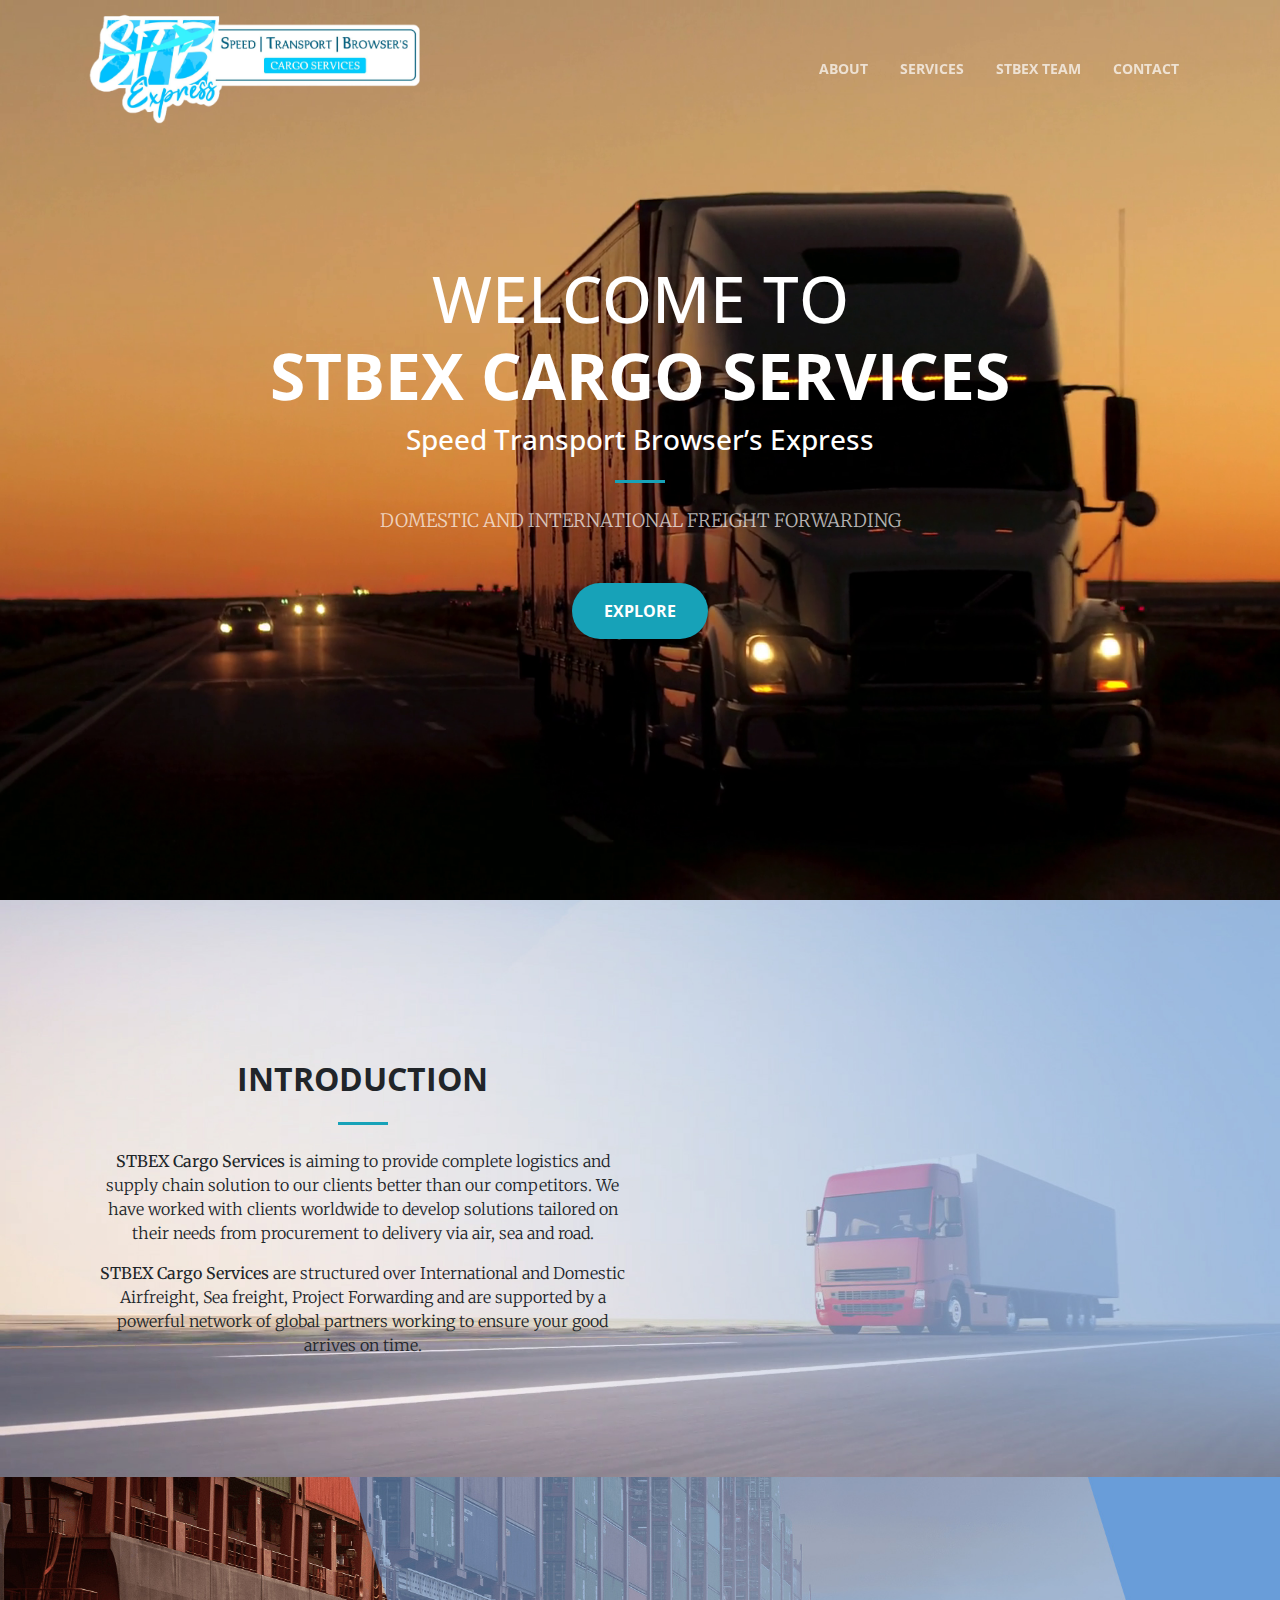
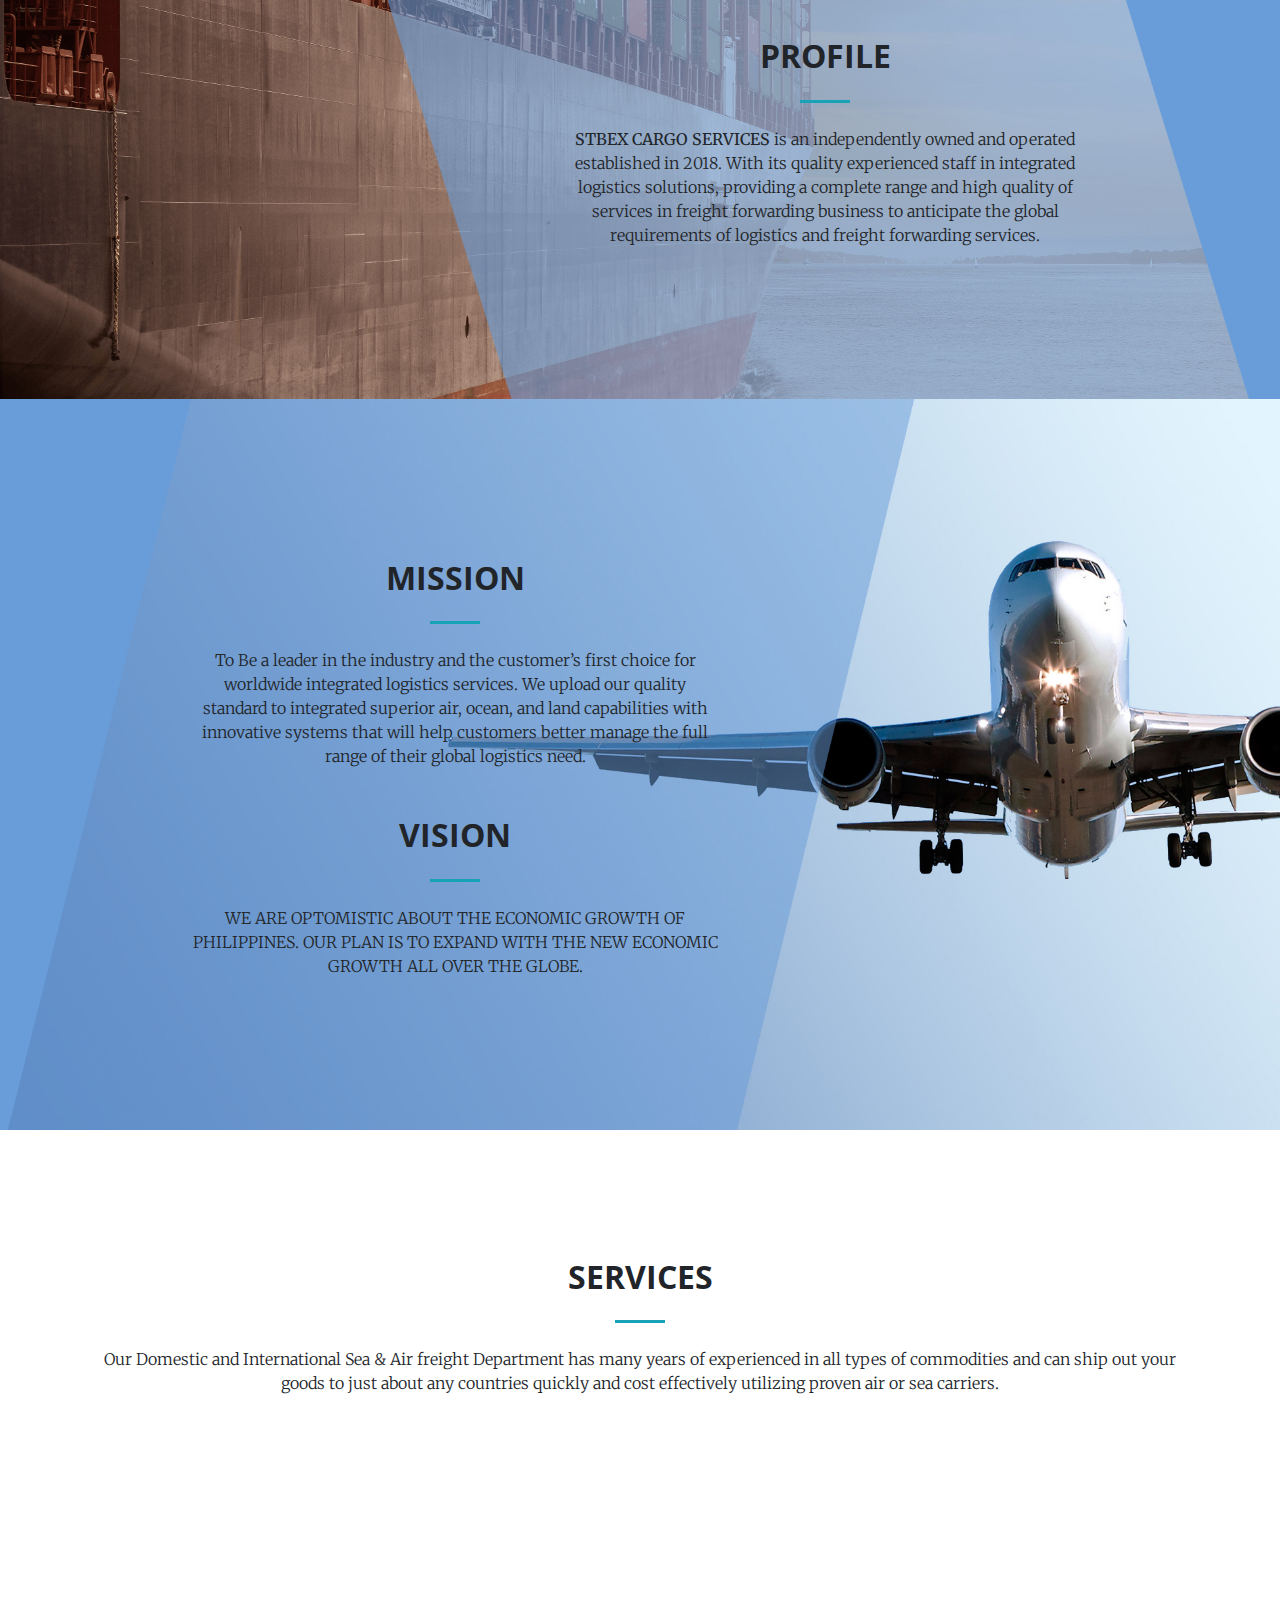
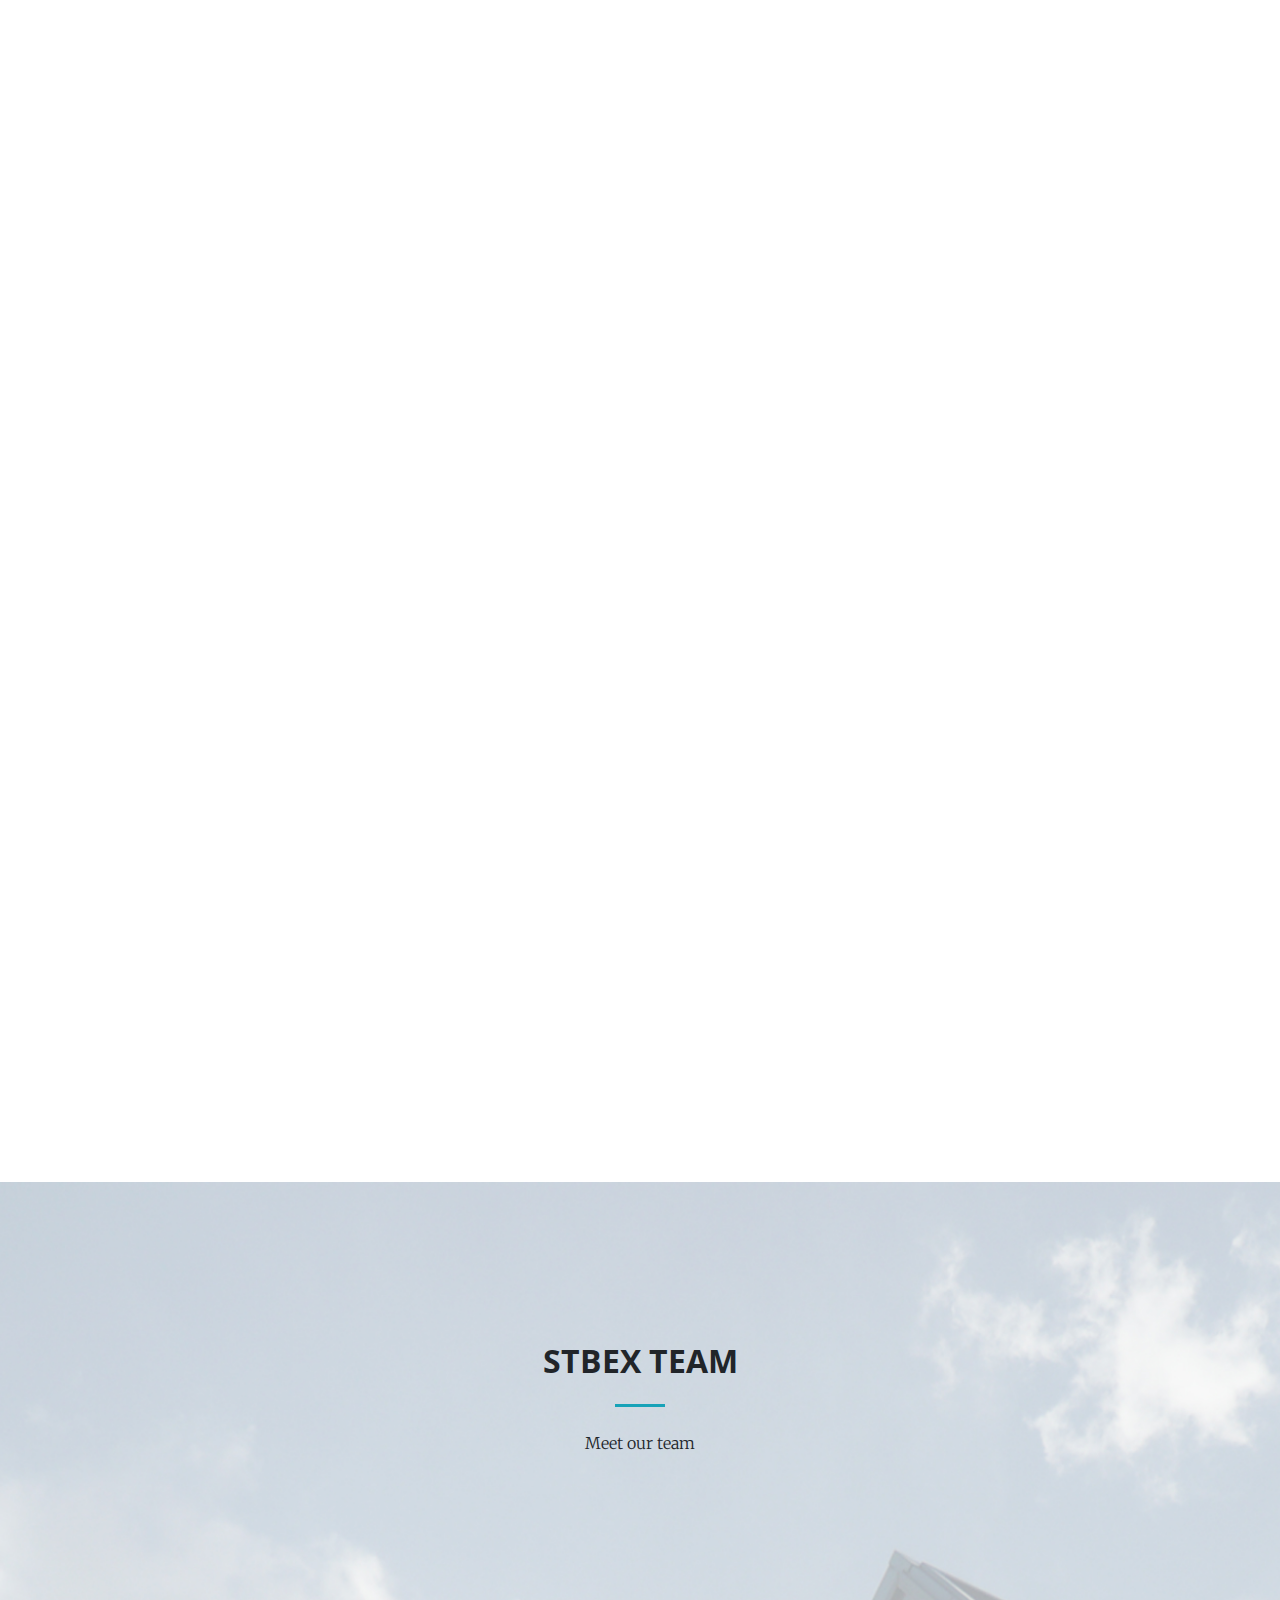
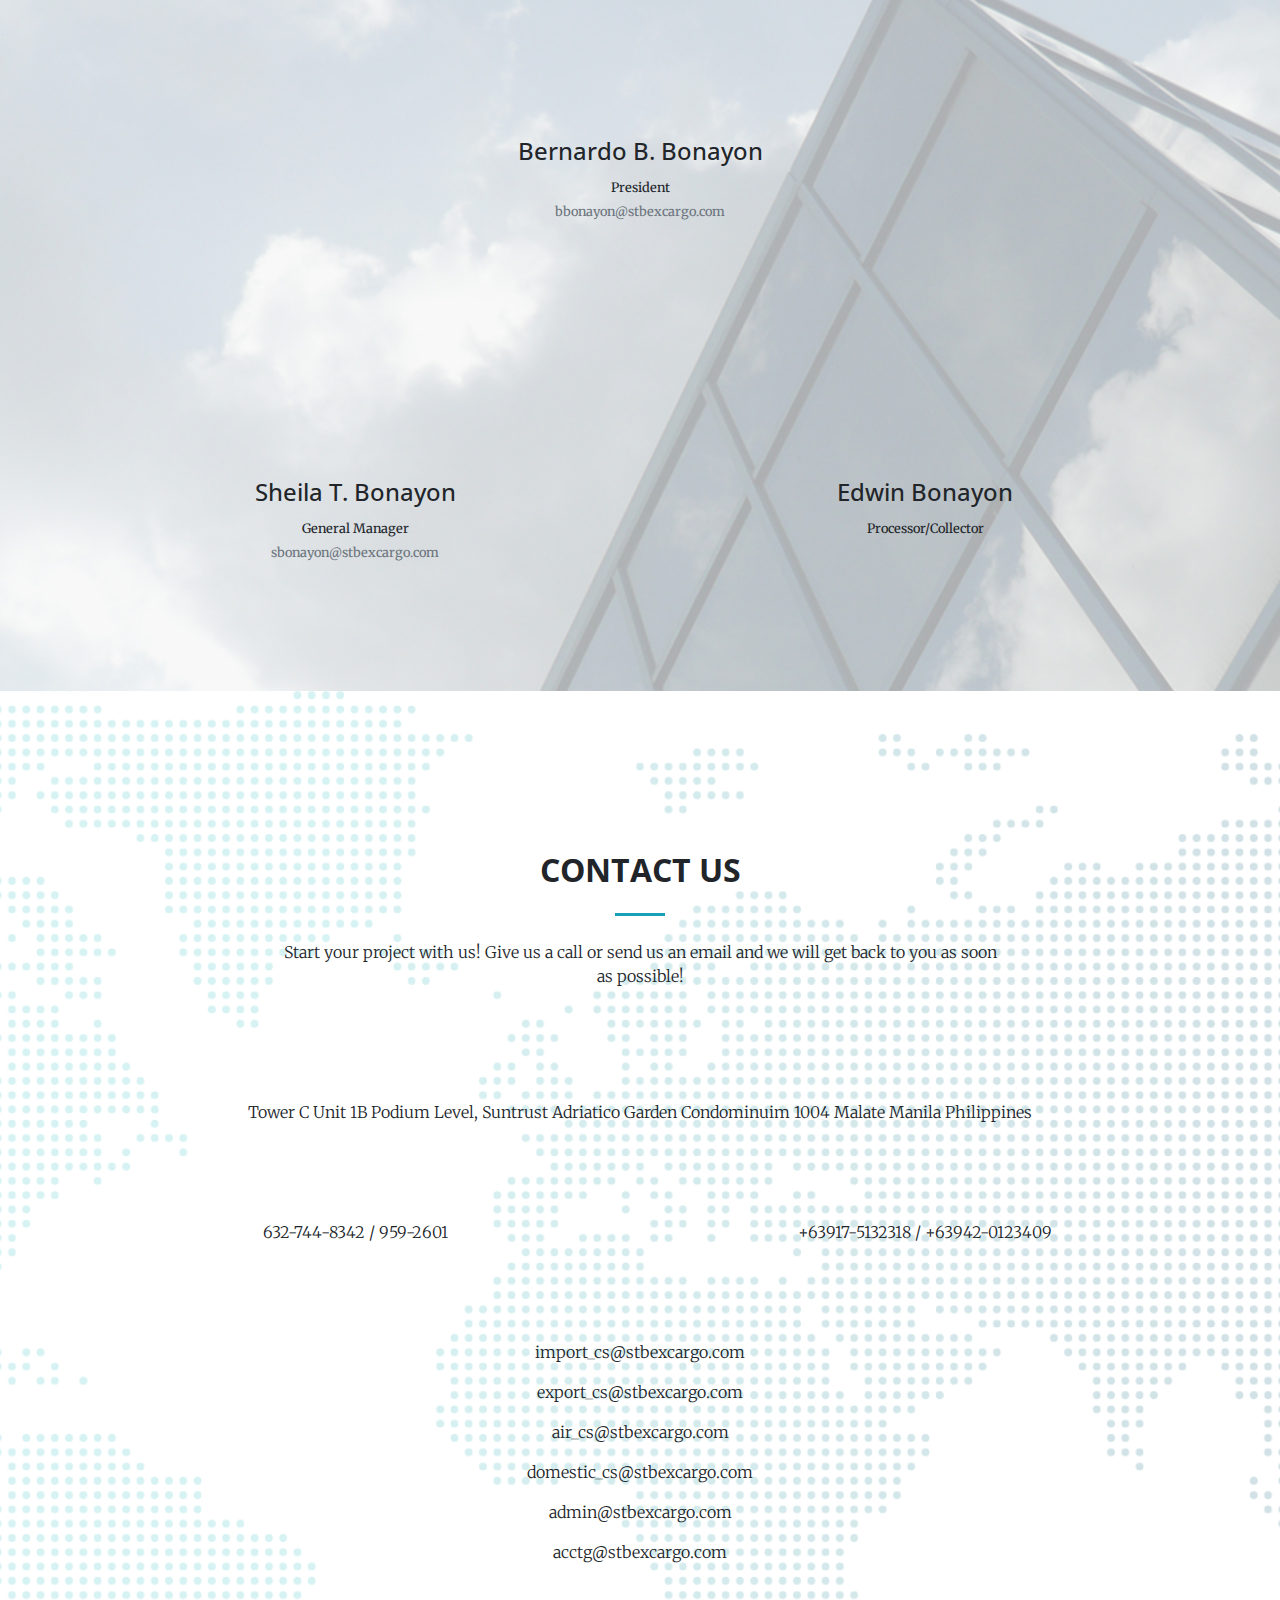
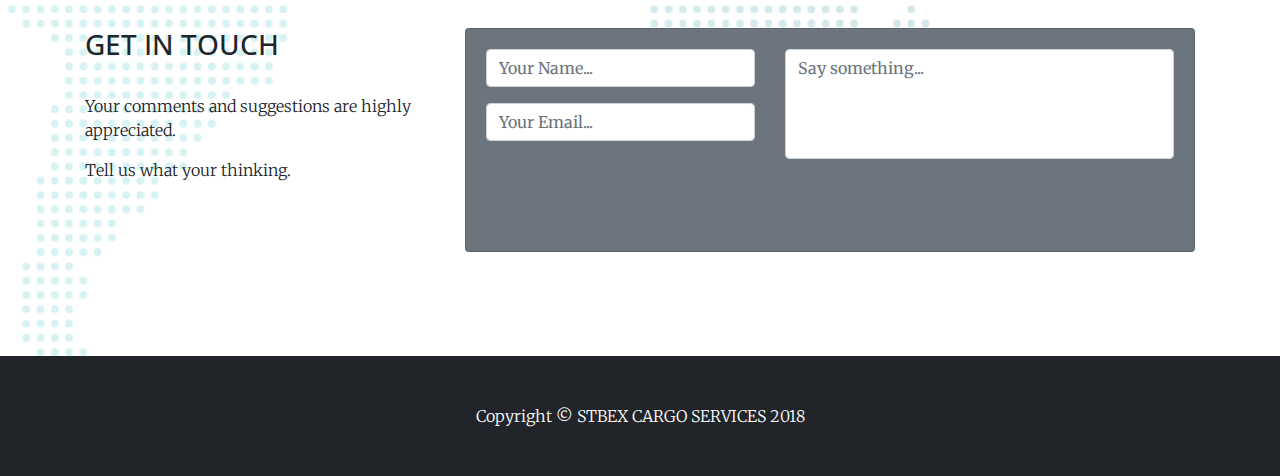
<file: index.html>
<!DOCTYPE html>
<html lang="en">

  <head>

    <meta charset="utf-8">
    <meta name="viewport" content="width=device-width, initial-scale=1, shrink-to-fit=no">
    <meta name="description" content="">
    <meta name="author" content="">

    <title>STBEX CARGO SERVICES</title>

    <!-- Bootstrap core CSS -->
    <link href="vendor/bootstrap/css/bootstrap.min.css" rel="stylesheet">

    <!-- Custom fonts for this template -->
    <link href="vendor/font-awesome/css/font-awesome.min.css" rel="stylesheet" type="text/css">
    <link href='https://fonts.googleapis.com/css?family=Open+Sans:300italic,400italic,600italic,700italic,800italic,400,300,600,700,800' rel='stylesheet' type='text/css'>
    <link href='https://fonts.googleapis.com/css?family=Merriweather:400,300,300italic,400italic,700,700italic,900,900italic' rel='stylesheet' type='text/css'>

    <!-- Plugin CSS -->
    <link href="vendor/magnific-popup/magnific-popup.css" rel="stylesheet">
    <link href="vendor/toastr/css/toastr.min.css" rel="stylesheet">

    <!-- Custom styles for this template -->
    <link href="css/creative.min.css" rel="stylesheet">


  </head>

  <body id="page-top" class="font-weight-light">

    <!-- Navigation -->
    <nav class="navbar navbar-expand-lg navbar-light fixed-top" id="mainNav">
      <div class="container">
        <a class="navbar-brand js-scroll-trigger" href="#page-top">
          <img src="img/logo.png" width="340">
        </a>
        <button class="navbar-toggler navbar-toggler-right" type="button" data-toggle="collapse" data-target="#navbarResponsive" aria-controls="navbarResponsive" aria-expanded="false" aria-label="Toggle navigation">
          <span class="navbar-toggler-icon"></span>
        </button>
        <div class="collapse navbar-collapse" id="navbarResponsive">
          <ul class="navbar-nav ml-auto">
            <li class="nav-item">
              <a class="nav-link js-scroll-trigger" href="#about">About</a>
            </li>
            <li class="nav-item">
              <a class="nav-link js-scroll-trigger" href="#services">Services</a>
            </li>
            <li class="nav-item">
              <a class="nav-link js-scroll-trigger" href="#team">STBEX Team</a>
            </li>
            <li class="nav-item">
              <a class="nav-link js-scroll-trigger" href="#contact">Contact</a>
            </li>
          </ul>
        </div>
      </div>
    </nav>

    <header class="masthead text-center text-white d-flex">
      <div class="container my-auto">
        <div class="row">
          <div class="col-lg-10 mx-auto">
            <h1 class="text-uppercase">
              WELCOME TO<br>
              <strong>STBEX CARGO SERVICES</strong>
            </h1>
            <h3>Speed Transport Browser’s Express</h3>
            <hr class="info my-4">
          </div>
          <div class="col-lg-8 mx-auto">
            <p class="text-faded mb-5">DOMESTIC AND INTERNATIONAL FREIGHT FORWARDING</p>
            <a class="btn btn-info btn-xl js-scroll-trigger sr-button" href="#about">Explore</a>
          </div>
        </div>
      </div>
    </header>

    <section class="bg1" id="about">
      <div class="container text-center">
        <div class="col-lg-6">
          <h2 class="section-heading">
            <strong>INTRODUCTION</strong>
          </h2>
          <hr class="info my-4">
          <p><strong>STBEX Cargo Services</strong> is aiming to provide complete logistics and supply chain solution to our clients better than our competitors. We have worked with clients worldwide to develop solutions tailored on their needs from procurement to delivery via air, sea and road.</p>
          <p><strong>STBEX Cargo Services</strong> are structured over International and Domestic Airfreight, Sea freight, Project Forwarding and are supported by a powerful network of global partners working to ensure your good arrives on time.</p>
        </div>
      </div>
    </section>


    <section class="bg2">
      <div class="container text-center">
        <div class="col-lg-6 offset-md-5">
           <h2 class="section-heading">
            <strong>PROFILE</strong>
            <hr class="info my-4">
          </h2>
          <p class="mb-5">
            <strong>STBEX CARGO SERVICES</strong> is an independently owned and operated established in 2018. With its quality experienced staff in integrated logistics solutions, providing a complete range and high quality of services in freight forwarding business to anticipate the global requirements of logistics and freight forwarding services.
          </p>
        </div>
      </div>
    </section>

    <section class="bg3">
      <div class="container text-center">
        <div class="col-lg-6 offset-md-1">
          <h2 class="section-heading">
            <strong>MISSION</strong>
            <hr class="info my-4">
          </h2>
          <p class="mb-5">
            To Be a leader in the industry and the customer’s first choice for worldwide integrated logistics services. We upload our quality standard to integrated superior air, ocean, and land capabilities with innovative systems that will help customers better manage the full range of their global logistics need.
          </p>
          <h2 class="section-heading">
            <strong>VISION</strong>
            <hr class="info my-4">
          </h2>
          <p class="mb-5">
            WE ARE OPTOMISTIC ABOUT THE ECONOMIC GROWTH OF PHILIPPINES. OUR PLAN IS TO EXPAND WITH THE NEW ECONOMIC GROWTH ALL OVER THE GLOBE.
          </p>
        </div>

      </div>
    </section>
    
    <section id="services">
      <div class="container">
        <div class="row">
          <div class="col-lg-12 text-center">
            <h2 class="section-heading">
              <strong>SERVICES</strong>
            </h2>
            <hr class="info my-4">
            <p class="mb-4">Our Domestic and International Sea & Air freight Department has many years of experienced in all types of commodities and can ship out your goods to just about any countries quickly and cost effectively utilizing proven air or sea carriers.</p>
          </div>
        </div>
      </div>
      <div class="container">
        <div class="row">
          <div class="col-lg-4 col-md-6">
            <div class="service-box mt-5 mx-auto">
              <div class="card sr-icons shadow p-3 mb-5 bg-white rounded">
                <img class="card-img-top" src="img/air-freight-index_wide.jpg" alt="Card image cap" width="300">
                <div class="card-body">
                  <i class="fa fa-4x fa-plane text-dark pull-right"></i>
                  <br>
                  <p><strong>Airfreight</strong></p>
                </div>
              </div>
            </div>
          </div>
          <div class="col-lg-4 col-md-6">
            <div class="service-box mt-5 mx-auto">
              <div class="card sr-icons shadow p-3 mb-5 bg-white rounded">
                <img class="card-img-top" src="img/ocean-freight-index_wide.jpg" alt="Card image cap" width="300">
                <div class="card-body">
                  <i class="fa fa-4x fa-ship text-dark pull-right"></i>
                  <br>
                  <p><strong>Sea Freight</strong></p>
                </div>
              </div>
            </div>
          </div>
          <div class="col-lg-4 col-md-6">
            <div class="service-box mt-5 mx-auto">
              <div class="card sr-icons shadow p-3 mb-5 bg-white rounded">
                <img class="card-img-top" src="img/truck.jpg" alt="Card image cap" width="300">
                <div class="card-body">
                  <i class="fa fa-4x fa-truck text-dark pull-right"></i>
                  <br>
                  <p><strong>Trucking</strong></p>
                </div>
              </div>
            </div>
          </div>
          <div class="col-lg-4 col-md-6">
            <div class="service-box mt-5 mx-auto">
              <div class="card sr-icons shadow p-3 mb-5 bg-white rounded">
                <img class="card-img-top" src="img/warehouse.jpg" alt="Card image cap" width="300">
                <div class="card-body">
                  <i class="fa fa-4x fa-building text-dark pull-right"></i>
                  <br>
                  <p><strong>Warehouse</strong></p>
                </div>
              </div>
            </div>
          </div>
          <div class="col-lg-4 col-md-6">
            <div class="service-box mt-5 mx-auto">
              <div class="card sr-icons shadow p-3 mb-5 bg-white rounded">
                <img class="card-img-top" src="img/door.jpg" alt="Card image cap" width="300">
                <div class="card-body">
                  <i class="fa fa-4x fa-home text-dark pull-right"></i>
                  <br>
                  <p><strong>Door Delivery</strong></p>
                </div>
              </div>
            </div>
          </div>
          <div class="col-lg-4 col-md-6">
            <div class="service-box mt-5 mx-auto">
              <div class="card sr-icons shadow p-3 mb-5 bg-white rounded">
                <img class="card-img-top" src="img/breakbulk.jpg" alt="Card image cap" width="300">
                <div class="card-body">
                  <i class="fa fa-4x fa-cubes text-dark pull-right"></i>
                  <br>
                  <p><strong>Breakbulk</strong></p>
                </div>
              </div>
            </div>
          </div>
          <div class="col-lg-4 col-md-6">
            <div class="service-box mt-5 mx-auto">
              <div class="card sr-icons shadow p-3 mb-5 bg-white rounded">
                <img class="card-img-top" src="img/fcl.jpg" alt="Card image cap" width="300">
                <div class="card-body">
                  <i class="fa fa-4x fa-bus text-dark pull-right"></i>
                  <br>
                  <p><strong>FCL/LCL Services</strong></p>
                </div>
              </div>
            </div>
          </div>
          <div class="col-lg-4 col-md-6">
            <div class="service-box mt-5 mx-auto">
              <div class="card sr-icons shadow p-3 mb-5 bg-white rounded">
                <img class="card-img-top" src="img/cargo.jpg" alt="Card image cap" width="300">
                <div class="card-body">
                  <i class="fa fa-4x fa-cube text-dark pull-right"></i>
                  <br>
                  <p><strong>Project Cargo</strong></p>
                </div>
              </div>
            </div>
          </div>
          <div class="col-lg-4 col-md-6">
            <div class="service-box mt-5 mx-auto">
              <div class="card sr-icons shadow p-3 mb-5 bg-white rounded">
                <img class="card-img-top" src="img/custom.jpg" alt="Card image cap" width="300">
                <div class="card-body">
                  <i class="fa fa-4x fa-list-alt text-dark pull-right"></i>
                  <br>
                  <p><strong>Custom Clearing</strong></p>
                </div>
              </div>
            </div>
          </div>
        </div>
      </div>
    </section>

    <section class="team-bg" id="team">
      <div class="container text-center">
        <div class="row">
          <div class="col-lg-12 text-center">
            <h2 class="section-heading">
              <strong>STBEX TEAM</strong>
            </h2>
            <hr class="info my-4">
            <p class="mb-4">Meet our team</p>
          </div>
          <div class="col-lg-8 mx-auto text-center mb-5">
            <img src="img/img.png" class="rounded-circle mb-2 sr-team" width="250">
            <h4>Bernardo B. Bonayon</h4>
            <small>President</small>
            <br>
            <small class="text-muted">bbonayon@stbexcargo.com</small>
          </div>
        </div>
        <div class="row">
          <div class="col-lg-6">
            <img src="img/img.png" class="rounded-circle mb-2 sr-team" width="200">
            <h4>Sheila T. Bonayon</h4>
            <small>General Manager</small>
            <br>
            <small class="text-muted">sbonayon@stbexcargo.com</small>
          </div>
          <div class="col-lg-6 mb-5">
            <img src="img/img.png" class="rounded-circle mb-2 sr-team" width="200">
            <h4>Edwin Bonayon</h4>
            <small>Processor/Collector</small>
          </div>
        </div>
        <!-- <h2 class="mb-4">Free Download at Start Bootstrap!</h2>
        <a class="btn btn-light btn-xl sr-button" href="http://startbootstrap.com/template-overviews/creative/">Download Now!</a> -->
      </div>
    </section>

    <section id="contact" class="contact-bg">
      <div class="container">
        <div class="row">
          <div class="col-lg-8 mx-auto text-center">
            <h2 class="section-heading">
              <strong>CONTACT US</strong>
            </h2>
            <hr class="info my-4">
            <p class="mb-5">Start your project with us! Give us a call or send us an email and we will get back to you as soon as possible!</p>
          </div>
        </div>
        <div class="row mb-5">
          <div class="col-lg-12 ml-auto text-center mb-3">
            <i class="fa fa-map-marker fa-3x mb-3 sr-contact"></i>
            <p>Tower C Unit 1B Podium Level, Suntrust Adriatico Garden Condominuim 1004 Malate Manila Philippines</p>
          </div>
          <div class="col-lg-6 ml-auto text-center mb-3">
            <i class="fa fa-mobile fa-3x mb-3 sr-contact"></i>
            <p>632-744-8342 / 959-2601</p>
          </div>
          <div class="col-lg-6 ml-auto text-center">
            <i class="fa fa-phone fa-3x mb-3 sr-contact"></i>
            <p>+63917-5132318 / +63942-0123409</p>
          </div>
          <div class="col-lg-12 mr-auto text-center">
            <i class="fa fa-envelope-o fa-3x mb-3 sr-contact"></i>
            <p>import_cs@stbexcargo.com</p>
            <p>export_cs@stbexcargo.com</p>
            <p>air_cs@stbexcargo.com</p>
            <p>domestic_cs@stbexcargo.com</p>
            <p>admin@stbexcargo.com</p>
            <p>acctg@stbexcargo.com</p>
          </div>
        </div>
        <div class="row">
          <div class="col-lg-4">
            <h3>GET IN TOUCH</h3>
            <br>
            <p class="mb-3">Your comments and suggestions are highly appreciated.</p>
            <p class="mb-3">Tell us what your thinking.</p>
          </div>
          <div class="col-lg-8">
            <div class="card bg-secondary">
              <div class="card-body">
                <form id="formdata" method="post" enctype="multipart/form-data">
                <div class="row">
                  <div class="col-lg-5">
                    <div class="form-group">
                      <input type="text" class="form-control" id="name" name="name" placeholder="Your Name...">
                      <div id="msg"></div>
                    </div>
                    <div class="form-group">
                      <input type="text" class="form-control" id="email" name="email" placeholder="Your Email...">
                      <div id="msg"></div>
                    </div>
                  </div>
                  <div class="col-lg-7">
                    <div class="form-group">
                      <textarea class="form-control" id="feedback" name="feedback" placeholder="Say something..." style="resize: none;" rows="4"></textarea>
                      <div id="msg"></div>
                    </div>
                  </div>
                  <div class="col-lg-12">
                    <span class="pull-right">
                      <button type="button" class="btn btn-info btn-xl js-scroll-trigger sr-button" id="btn-submit">Send feedback</button> 
                    </span>
                  </div>
                </div>
                </form>
              </div>
            </div>
          </div>
        </div>
      </div>
    </section>

    <!-- Footer -->
    <footer class="py-5 bg-dark">
        <div class="container">
            <p class="m-0 text-center text-white">Copyright &copy; STBEX CARGO SERVICES 2018</p>
        </div>
        <!-- /.container -->
    </footer>

    <!-- Bootstrap core JavaScript -->
    <script src="vendor/jquery/jquery.min.js"></script>
    <script src="vendor/bootstrap/js/bootstrap.bundle.min.js"></script>
    <!-- Plugin JavaScript -->
    <script src="vendor/jquery-easing/jquery.easing.min.js"></script>
    <script src="vendor/scrollreveal/scrollreveal.min.js"></script>
    <script src="vendor/magnific-popup/jquery.magnific-popup.min.js"></script>
    <script src="vendor/toastr/js/toastr.min.js"></script>
    <!-- Custom scripts for this template -->
    <script src="js/creative.min.js"></script>
    <script src="js/main.js"></script>

  </body>

</html>
</file>
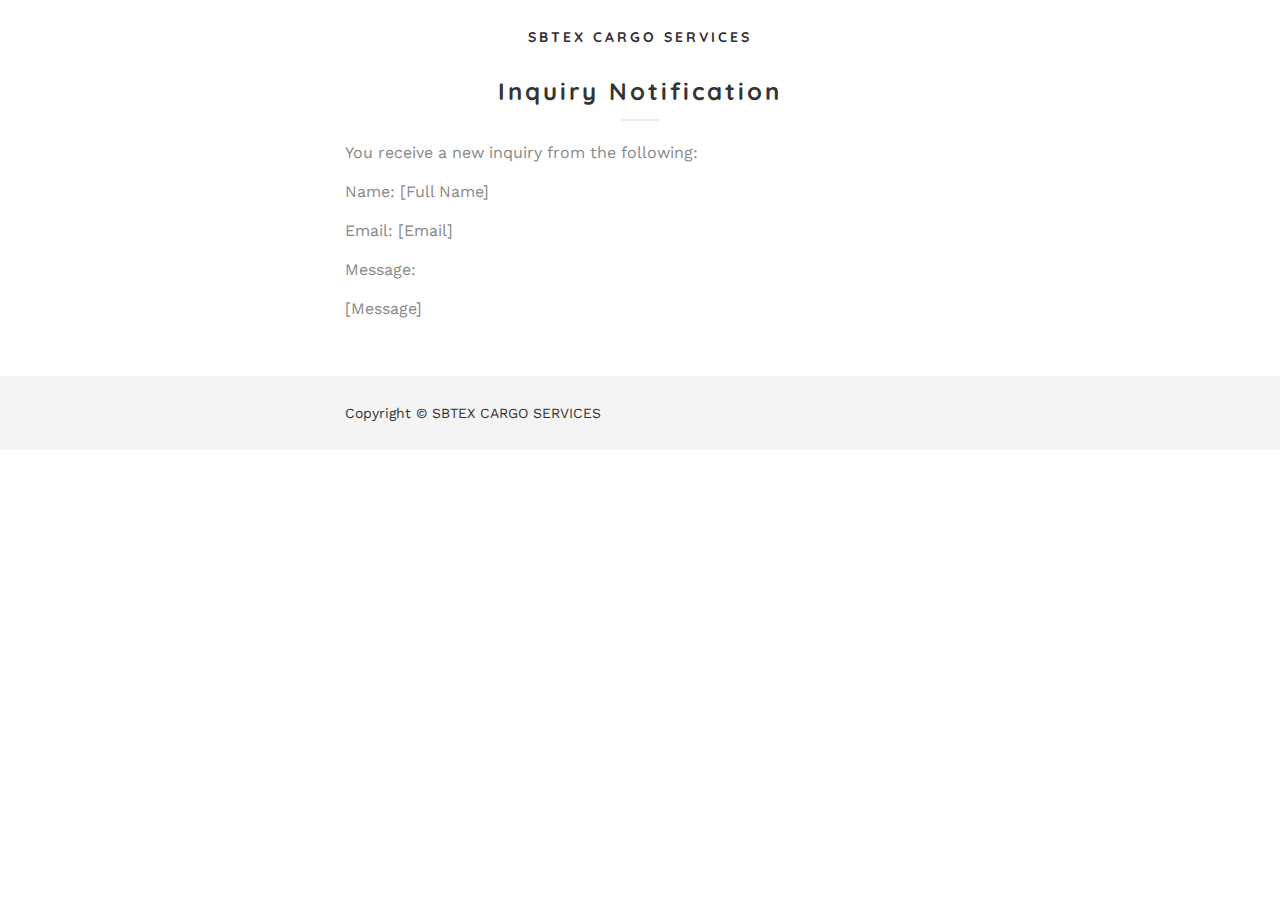
<file: sample.html>
<!DOCTYPE html PUBLIC "-//W3C//DTD XHTML 1.0 Transitional//EN" "http://www.w3.org/TR/xhtml1/DTD/xhtml1-transitional.dtd">
<html xmlns:v="urn:schemas-microsoft-com:vml">

<head>
    <meta http-equiv="Content-Type" content="text/html; charset=UTF-8" />
    <meta name="viewport" content="width=device-width; initial-scale=1.0; maximum-scale=1.0;" />
    <meta name="viewport" content="width=600,initial-scale = 2.3,user-scalable=no">
    <!--[if !mso]><!-- -->
    <link href='https://fonts.googleapis.com/css?family=Work+Sans:300,400,500,600,700' rel="stylesheet">
    <link href='https://fonts.googleapis.com/css?family=Quicksand:300,400,700' rel="stylesheet">
    <!--<![endif]-->

    <title>Material Design for Bootstrap</title>

    <style type="text/css">
        body {
            width: 100%;
            background-color: #ffffff;
            margin: 0;
            padding: 0;
            -webkit-font-smoothing: antialiased;
            mso-margin-top-alt: 0px;
            mso-margin-bottom-alt: 0px;
            mso-padding-alt: 0px 0px 0px 0px;
        }
        
        p,
        h1,
        h2,
        h3,
        h4 {
            margin-top: 0;
            margin-bottom: 0;
            padding-top: 0;
            padding-bottom: 0;
        }
        
        span.preheader {
            display: none;
            font-size: 1px;
        }
        
        html {
            width: 100%;
        }
        
        table {
            font-size: 14px;
            border: 0;
        }
        /* ----------- responsivity ----------- */
        
        @media only screen and (max-width: 640px) {
            /*------ top header ------ */
            .main-header {
                font-size: 20px !important;
            }
            .main-section-header {
                font-size: 28px !important;
            }
            .show {
                display: block !important;
            }
            .hide {
                display: none !important;
            }
            .align-center {
                text-align: center !important;
            }
            .no-bg {
                background: none !important;
            }
            /*----- main image -------*/
            .main-image img {
                width: 440px !important;
                height: auto !important;
            }
            /* ====== divider ====== */
            .divider img {
                width: 440px !important;
            }
            /*-------- container --------*/
            .container590 {
                width: 440px !important;
            }
            .container580 {
                width: 400px !important;
            }
            .main-button {
                width: 220px !important;
            }
            /*-------- secions ----------*/
            .section-img img {
                width: 320px !important;
                height: auto !important;
            }
            .team-img img {
                width: 100% !important;
                height: auto !important;
            }
        }
        
        @media only screen and (max-width: 479px) {
            /*------ top header ------ */
            .main-header {
                font-size: 18px !important;
            }
            .main-section-header {
                font-size: 26px !important;
            }
            /* ====== divider ====== */
            .divider img {
                width: 280px !important;
            }
            /*-------- container --------*/
            .container590 {
                width: 280px !important;
            }
            .container590 {
                width: 280px !important;
            }
            .container580 {
                width: 260px !important;
            }
            /*-------- secions ----------*/
            .section-img img {
                width: 280px !important;
                height: auto !important;
            }
        }
    </style>
    <!--[if gte mso 9]><style type=”text/css”>
        body {
        font-family: arial, sans-serif!important;
        }
        </style>
    <![endif]-->
</head>

<body class="respond" leftmargin="0" topmargin="0" marginwidth="0" marginheight="0">
    <!-- header -->
    <table border="0" width="100%" cellpadding="0" cellspacing="0" bgcolor="ffffff">

        <tr>
            <td align="center">
                <table border="0" align="center" width="590" cellpadding="0" cellspacing="0" class="container590">

                    <tr>
                        <td height="25" style="font-size: 25px; line-height: 25px;">&nbsp;</td>
                    </tr>

                    <tr>
                        <td align="center">

                            <table border="0" align="center" width="590" cellpadding="0" cellspacing="0" class="container590">

                                <tr>
                                    <td align="center">
                                        <table width="360 " border="0" cellpadding="0" cellspacing="0" style="border-collapse:collapse; mso-table-lspace:0pt; mso-table-rspace:0pt;" class="container590 hide">
                                            <tr>
                                                <td width="360" align="center" style="font-size: 14px; font-family: 'Work Sans', Calibri, sans-serif; line-height: 24px;">
                                                    <span style="color: #312c32; font-family: Quicksand, Calibri, sans-serif; letter-spacing: 3px; font-weight:700;">SBTEX CARGO SERVICES</span>
                                                </td>
                                            </tr>
                                        </table>
                                    </td>
                                </tr>
                            </table>
                        </td>
                    </tr>

                    <tr>
                        <td height="25" style="font-size: 25px; line-height: 25px;">&nbsp;</td>
                    </tr>

                </table>
            </td>
        </tr>
    </table>
    <!-- end header -->

    <!-- big image section -->

    <table border="0" width="100%" cellpadding="0" cellspacing="0" bgcolor="ffffff" class="bg_color">

        <tr>
            <td align="center">
                <table border="0" align="center" width="590" cellpadding="0" cellspacing="0" class="container590">

                    <tr>
                        <td align="center" style="color: #343434; font-size: 24px; font-family: Quicksand, Calibri, sans-serif; font-weight:700;letter-spacing: 3px; line-height: 35px;" class="main-header">
                            <!-- section text ======-->

                            <div style="line-height: 35px">

                                Inquiry Notification

                            </div>
                        </td>
                    </tr>

                    <tr>
                        <td height="10" style="font-size: 10px; line-height: 10px;">&nbsp;</td>
                    </tr>

                    <tr>
                        <td align="center">
                            <table border="0" width="40" align="center" cellpadding="0" cellspacing="0" bgcolor="eeeeee">
                                <tr>
                                    <td height="2" style="font-size: 2px; line-height: 2px;">&nbsp;</td>
                                </tr>
                            </table>
                        </td>
                    </tr>

                    <tr>
                        <td height="20" style="font-size: 20px; line-height: 20px;">&nbsp;</td>
                    </tr>

                    <tr>
                        <td align="left">
                            <table border="0" width="590" align="center" cellpadding="0" cellspacing="0" class="container590">
                                <tr>
                                    <td align="left" style="color: #888888; font-size: 16px; font-family: 'Work Sans', Calibri, sans-serif; line-height: 24px;">
                                        <p style="line-height: 24px; margin-bottom:15px;">
                                            You receive a new inquiry from the following:
                                        </p>
                                        <p style="line-height: 24px;margin-bottom:15px;">
                                            Name: [Full Name]
                                        </p>
                                        <p style="line-height: 24px;margin-bottom:15px;">
                                            Email: [Email]
                                        </p>
                                        <p style="line-height: 24px;margin-bottom:15px;">
                                            Message: 
                                        </p>
                                        <p style="line-height: 24px;margin-bottom:15px;">
                                            [Message]
                                        </p>
                                    </td>
                                </tr>
                            </table>
                        </td>
                    </tr>

                </table>

            </td>
        </tr>

        <tr>
            <td height="40" style="font-size: 40px; line-height: 40px;">&nbsp;</td>
        </tr>

    </table>

    <!-- footer ====== -->
    <table border="0" width="100%" cellpadding="0" cellspacing="0" bgcolor="f4f4f4">

        <tr>
            <td height="25" style="font-size: 25px; line-height: 25px;">&nbsp;</td>
        </tr>

        <tr>
            <td align="center">

                <table border="0" align="center" width="590" cellpadding="0" cellspacing="0" class="container590">

                    <tr>
                        <td>
                            <table border="0" align="left" cellpadding="0" cellspacing="0" style="border-collapse:collapse; mso-table-lspace:0pt; mso-table-rspace:0pt;" class="container590">
                                <tr>
                                    <td align="left" style="color: #aaaaaa; font-size: 14px; font-family: 'Work Sans', Calibri, sans-serif; line-height: 24px;">
                                        <div style="line-height: 24px;">

                                            <span style="color: #333333;">Copyright &copy; SBTEX CARGO SERVICES</span>

                                        </div>
                                    </td>
                                </tr>
                            </table>

                            <table border="0" align="left" width="5" cellpadding="0" cellspacing="0" style="border-collapse:collapse; mso-table-lspace:0pt; mso-table-rspace:0pt;" class="container590">
                                <tr>
                                    <td height="20" width="5" style="font-size: 20px; line-height: 20px;">&nbsp;</td>
                                </tr>
                            </table>

                            <table border="0" align="right" cellpadding="0" cellspacing="0" style="border-collapse:collapse; mso-table-lspace:0pt; mso-table-rspace:0pt;" class="container590">

                                <tr>
                                    <td align="center">
                                        <table align="center" border="0" cellpadding="0" cellspacing="0">
                                            <tr>
                                                <td align="center">
                                                    
                                                </td>
                                            </tr>
                                        </table>
                                    </td>
                                </tr>

                            </table>
                        </td>
                    </tr>

                </table>
            </td>
        </tr>

        <tr>
            <td height="25" style="font-size: 25px; line-height: 25px;">&nbsp;</td>
        </tr>

    </table>
    <!-- end footer ====== -->

</body>

</html>
</file>
<file: css/creative.min.css>
body,html{width:100%;height:100%}body{font-family:Merriweather,'Helvetica Neue',Arial,sans-serif}hr{max-width:50px;border-width:3px;border-color:#f05f40}hr.light{border-color:#fff}hr.info{border-color:#17a2b8}a{color:#17a2b8;-webkit-transition:all .2s;-moz-transition:all .2s;transition:all .2s}a:hover{color:#f05f40}h1,h2,h3,h4,h5,h6{font-family:'Open Sans','Helvetica Neue',Arial,sans-serif}.bg-primary{background-color:#f05f40!important}.bg-dark{background-color:#212529!important}.text-faded{color:rgba(255,255,255,.7)}section{padding:8rem 0}.section-heading{margin-top:0}::-moz-selection{color:#fff;background:#212529;text-shadow:none}::selection{color:#fff;background:#212529;text-shadow:none}img::selection{color:#fff;background:0 0}img::-moz-selection{color:#fff;background:0 0}#mainNav{border-bottom:1px solid rgba(33,37,41,.1);background-color:#fff;font-family:'Open Sans','Helvetica Neue',Arial,sans-serif;-webkit-transition:all .2s;-moz-transition:all .2s;transition:all .2s}#mainNav .navbar-brand{font-weight:700;text-transform:uppercase;color:#f05f40;font-family:'Open Sans','Helvetica Neue',Arial,sans-serif}#mainNav .navbar-brand:focus,#mainNav .navbar-brand:hover{color:#f05f40}#mainNav .navbar-nav>li.nav-item>a.nav-link,#mainNav .navbar-nav>li.nav-item>a.nav-link:focus{font-size:.9rem;font-weight:700;text-transform:uppercase;color:#212529}#mainNav .navbar-nav>li.nav-item>a.nav-link:focus:hover,#mainNav .navbar-nav>li.nav-item>a.nav-link:hover{color:#f05f40}#mainNav .navbar-nav>li.nav-item>a.nav-link.active,#mainNav .navbar-nav>li.nav-item>a.nav-link:focus.active{color:#17a2b8!important;background-color:transparent}#mainNav .navbar-nav>li.nav-item>a.nav-link.active:hover,#mainNav .navbar-nav>li.nav-item>a.nav-link:focus.active:hover{background-color:transparent}@media (min-width:992px){#mainNav{border-color:transparent;background-color:transparent}#mainNav .navbar-brand{color:rgba(255,255,255,.7)}#mainNav .navbar-brand:focus,#mainNav .navbar-brand:hover{color:#fff}#mainNav .navbar-nav>li.nav-item>a.nav-link{padding:.5rem 1rem}#mainNav .navbar-nav>li.nav-item>a.nav-link,#mainNav .navbar-nav>li.nav-item>a.nav-link:focus{color:rgba(255,255,255,.7)}#mainNav .navbar-nav>li.nav-item>a.nav-link:focus:hover,#mainNav .navbar-nav>li.nav-item>a.nav-link:hover{color:#fff}#mainNav.navbar-shrink{border-bottom:1px solid rgba(33,37,41,.1);background-color:#fff}#mainNav.navbar-shrink .navbar-brand{color:#f05f40}#mainNav.navbar-shrink .navbar-brand:focus,#mainNav.navbar-shrink .navbar-brand:hover{color:#f05f40}#mainNav.navbar-shrink .navbar-nav>li.nav-item>a.nav-link,#mainNav.navbar-shrink .navbar-nav>li.nav-item>a.nav-link:focus{color:#212529}#mainNav.navbar-shrink .navbar-nav>li.nav-item>a.nav-link:focus:hover,#mainNav.navbar-shrink .navbar-nav>li.nav-item>a.nav-link:hover{color:#f05f40}}header.masthead{padding-top:10rem;padding-bottom:calc(10rem - 56px);background-image:url(../img/header.jpg);background-position:center center;-webkit-background-size:cover;-moz-background-size:cover;-o-background-size:cover;background-size:cover}header.masthead hr{margin-top:30px;margin-bottom:30px}header.masthead h1{font-size:2rem}header.masthead p{font-weight:300}@media (min-width:768px){header.masthead p{font-size:1.15rem}}@media (min-width:992px){header.masthead{height:100vh;min-height:650px;padding-top:0;padding-bottom:0}header.masthead h1{font-size:3rem}}@media (min-width:1200px){header.masthead h1{font-size:4rem}}.service-box{max-width:400px}.portfolio-box{position:relative;display:block;max-width:650px;margin:0 auto}.portfolio-box .portfolio-box-caption{position:absolute;bottom:0;display:block;width:100%;height:100%;text-align:center;opacity:0;color:#fff;background:rgba(240,95,64,.9);-webkit-transition:all .2s;-moz-transition:all .2s;transition:all .2s}.portfolio-box .portfolio-box-caption .portfolio-box-caption-content{position:absolute;top:50%;width:100%;transform:translateY(-50%);text-align:center}.portfolio-box .portfolio-box-caption .portfolio-box-caption-content .project-category,.portfolio-box .portfolio-box-caption .portfolio-box-caption-content .project-name{padding:0 15px;font-family:'Open Sans','Helvetica Neue',Arial,sans-serif}.portfolio-box .portfolio-box-caption .portfolio-box-caption-content .project-category{font-size:14px;font-weight:600;text-transform:uppercase}.portfolio-box .portfolio-box-caption .portfolio-box-caption-content .project-name{font-size:18px}.portfolio-box:hover .portfolio-box-caption{opacity:1}.portfolio-box:focus{outline:0}@media (min-width:768px){.portfolio-box .portfolio-box-caption .portfolio-box-caption-content .project-category{font-size:16px}.portfolio-box .portfolio-box-caption .portfolio-box-caption-content .project-name{font-size:22px}}.text-primary{color:#f05f40!important}.btn{font-weight:700;text-transform:uppercase;border:none;border-radius:300px;font-family:'Open Sans','Helvetica Neue',Arial,sans-serif}.btn-xl{padding:1rem 2rem}.btn-primary{background-color:#f05f40;border-color:#f05f40}.btn-primary:active,.btn-primary:focus,.btn-primary:hover{color:#fff;background-color:#ee4b28!important}.btn-primary:active,.btn-primary:focus{box-shadow:0 0 0 .2rem rgba(240,95,64,.5)!important}.service-bg {padding-top: 10rem;padding-bottom: calc(10rem - 56px);background-image: url("../img/services-bg2.jpg");background-position: center center;-webkit-background-size: cover;-moz-background-size: cover;-o-background-size: cover;background-size: cover;}.bg1 {padding-top: 10rem;padding-bottom: calc(10rem - 56px);background-image: url("../img/bg2.jpeg");background-position: center center;-webkit-background-size: cover;-moz-background-size: cover;-o-background-size: cover;background-size: cover;}.bg2 {padding-top: 10rem;padding-bottom: calc(10rem - 56px);background-image: url("../img/bg3.jpg");background-position: center center;-webkit-background-size: cover;-moz-background-size: cover;-o-background-size: cover;background-size: cover;}.bg3 {padding-top: 10rem;padding-bottom: calc(10rem - 56px);background-image: url("../img/bg4.jpg");background-position: center center;-webkit-background-size: cover;-moz-background-size: cover;-o-background-size: cover;background-size: cover;}.team-bg {padding-top: 10rem;padding-bottom: calc(10rem - 56px);background-image: url("../img/team.jpg");background-position: center center;-webkit-background-size: cover;-moz-background-size: cover;-o-background-size: cover;background-size: cover;}.contact-bg {padding-top: 10rem;padding-bottom: calc(10rem - 56px);background-image: url("../img/map.png");background-position: center center;-webkit-background-size: cover;-moz-background-size: cover;-o-background-size: cover;background-size: cover;}
</file>
